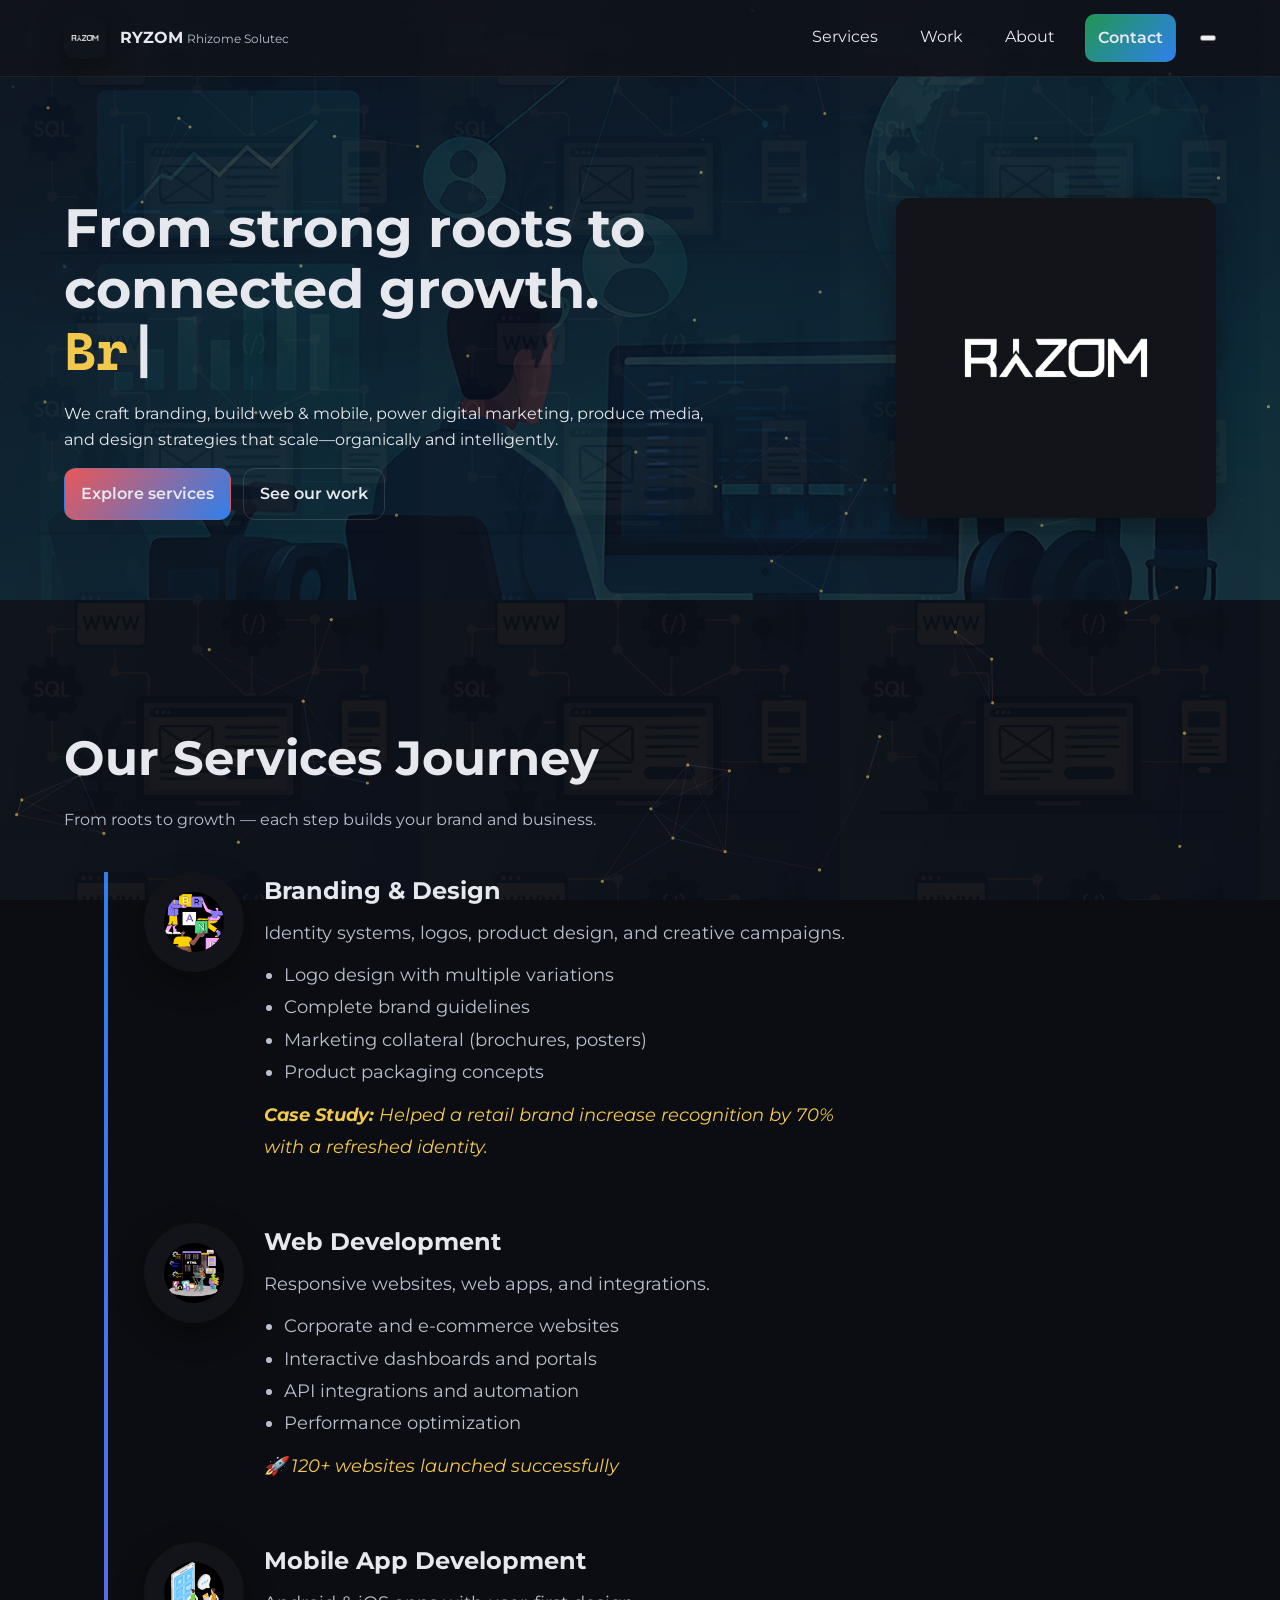
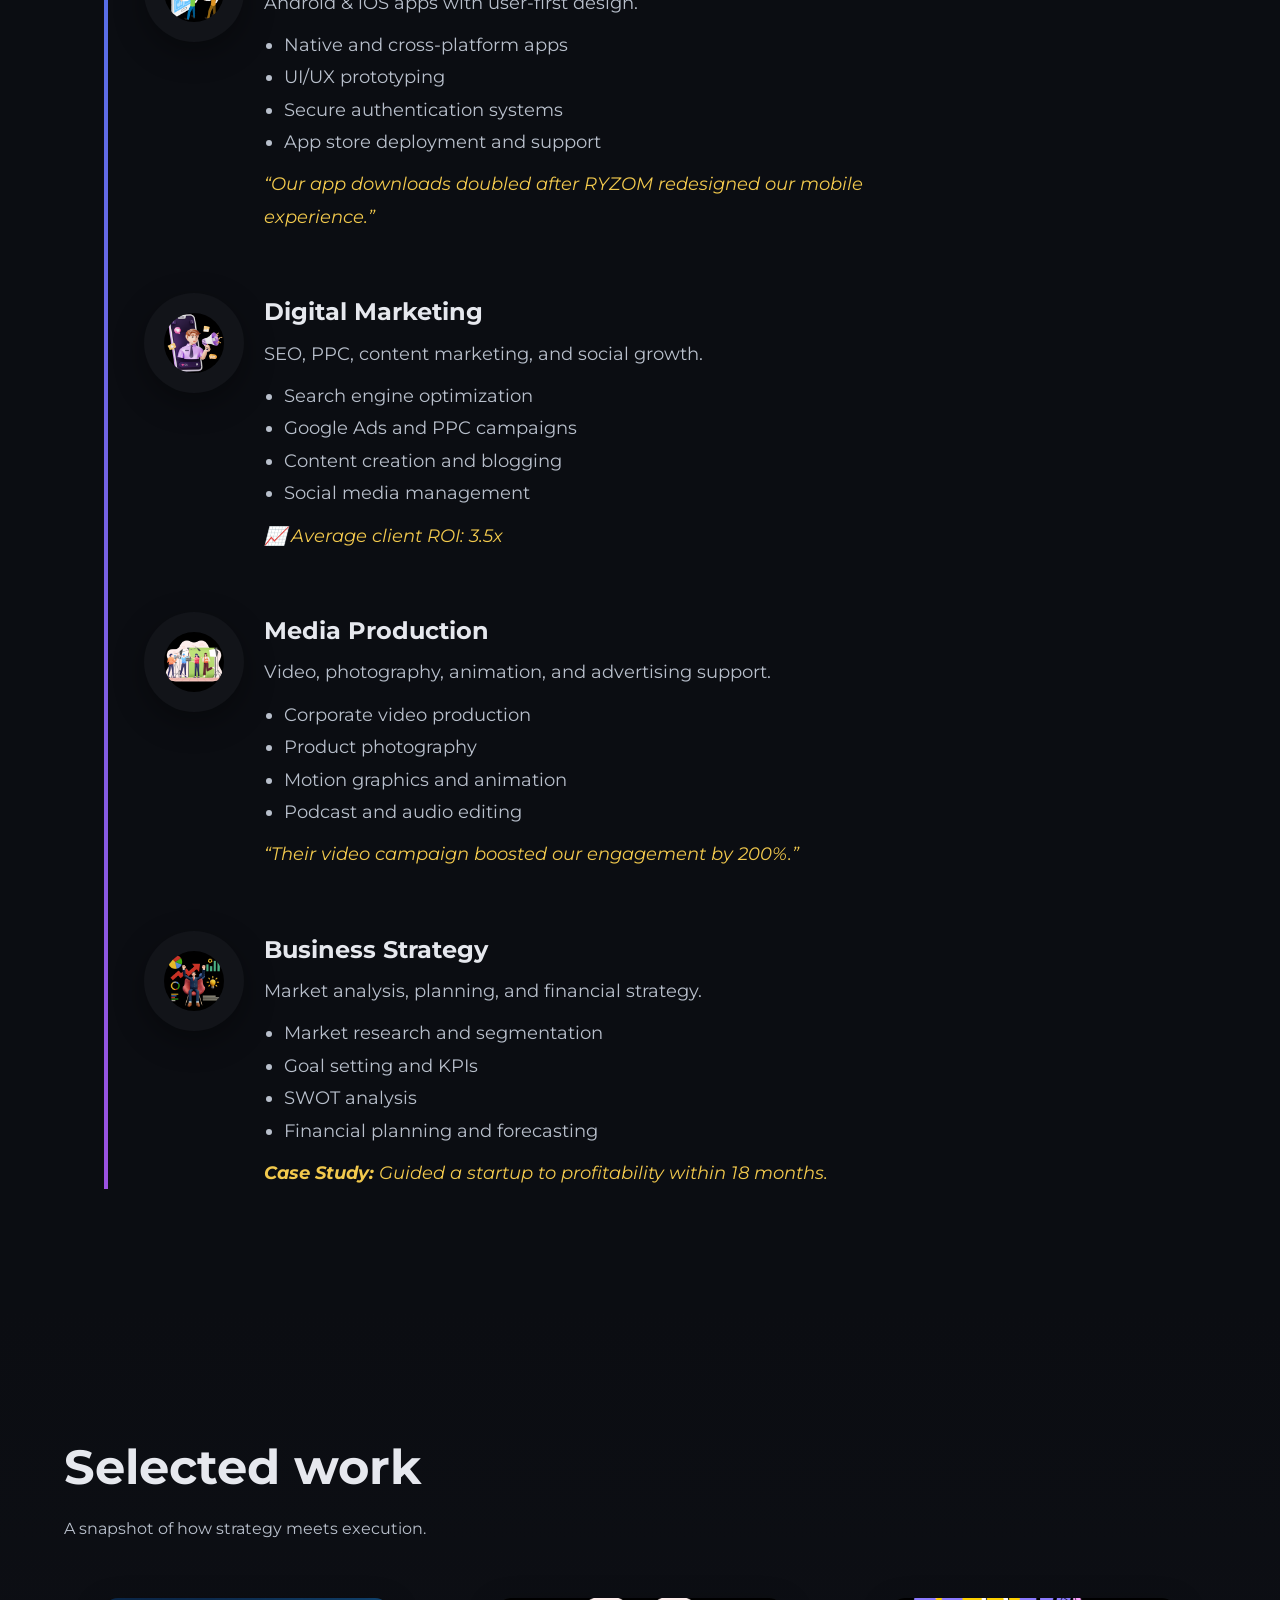
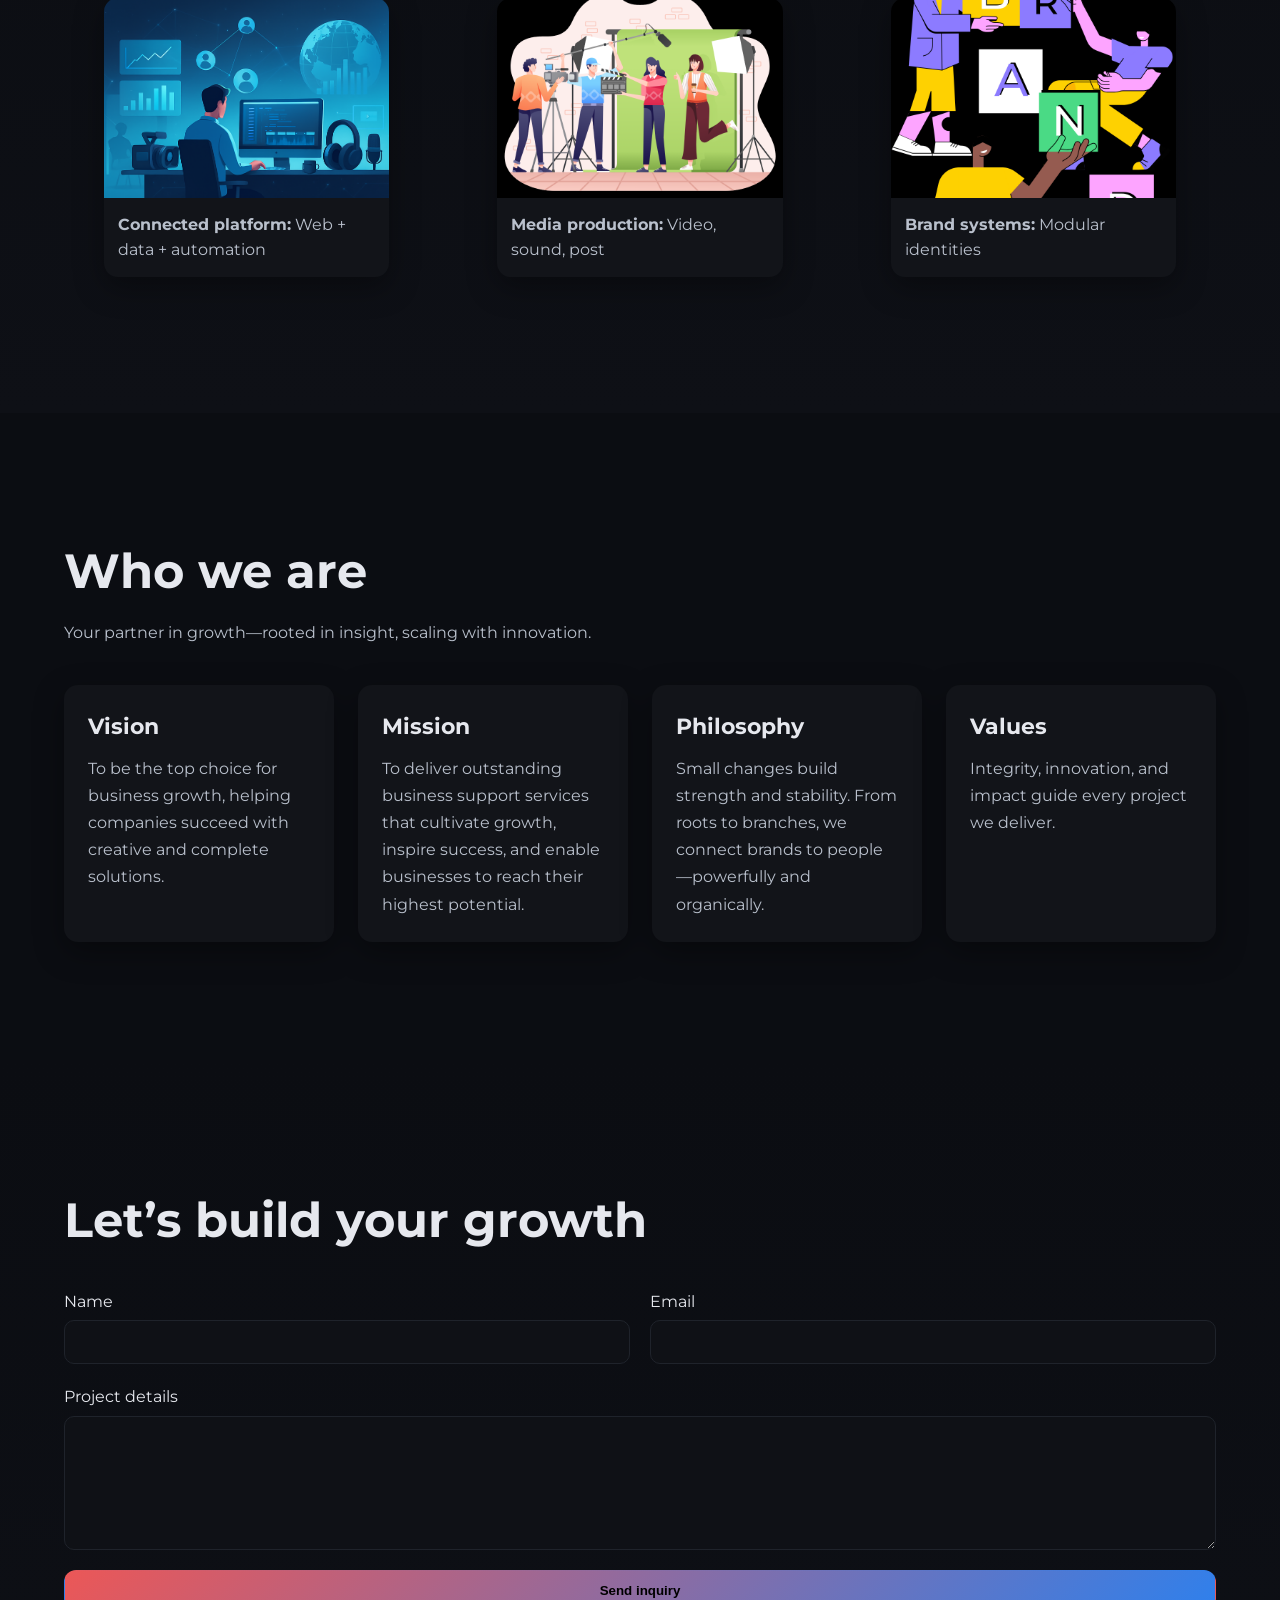
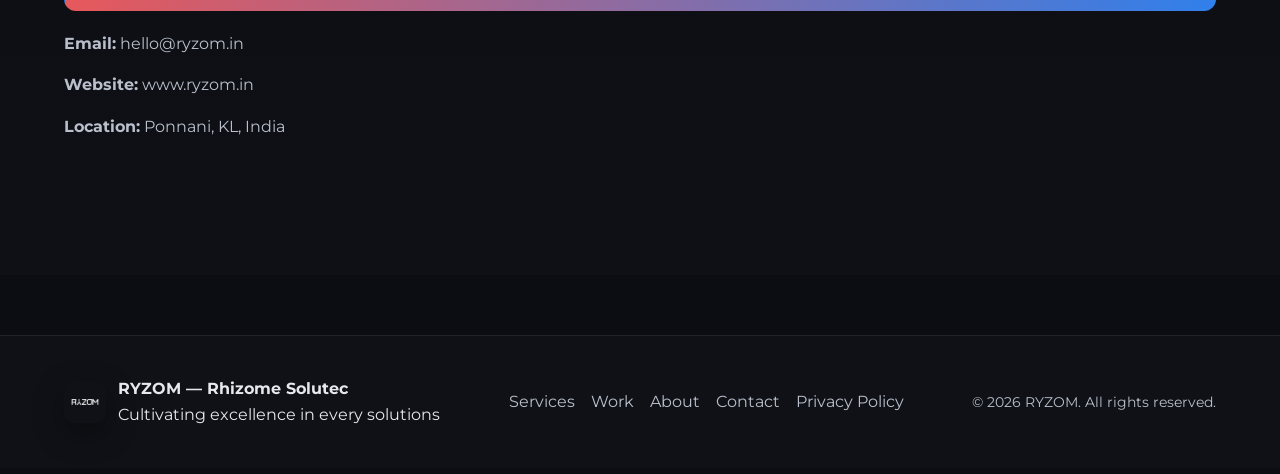
<file: index.html>
<!DOCTYPE html>
<html lang="en">
<head>
  <meta charset="utf-8" />
  <title>RYZOM — Rhizome Solutec | Cultivating Excellence in Every Solutions</title>
  <meta name="viewport" content="width=device-width, initial-scale=1" />
  <meta name="description" content="Branding, web & software, digital marketing, media production, and business strategy delivered with a network-inspired tech identity." />
  <meta name="theme-color" content="#2F80EC" />
  <link rel="icon" href="favicon.ico" type="image/x-icon" />
  <link rel="preconnect" href="https://fonts.googleapis.com" />
  <link rel="preconnect" href="https://fonts.gstatic.com" crossorigin />
  <link href="https://fonts.googleapis.com/css2?family=Montserrat:wght@400;600;700&family=Inter:wght@400;600;700&family=Cascadia+Code:wght@400;700&display=swap" rel="stylesheet" />
  <link rel="stylesheet" href="styles.css" />
</head>
<body>
  <!-- Background layers -->
  <canvas id="network-canvas" aria-hidden="true"></canvas>
  <div class="watermark" aria-hidden="true"></div>

  <!-- HEADER -->
  <header class="site-header">
    <div class="container nav-wrap">
      <a href="#" class="brand">
        <img src="company-logo.png" alt="RYZOM logo" class="brand-logo" />
        <div class="brand-text">
          <span class="brand-name">RYZOM</span>
          <span class="brand-sub">Rhizome Solutec</span>
        </div>
      </a>
      <nav class="nav">
        <a href="#services">Services</a>
        <a href="#work">Work</a>
        <a href="#about">About</a>
        <a href="#contact" class="btn btn-primary">Contact</a>
      </nav>
      <button class="nav-toggle" aria-label="Open menu"><span></span><span></span><span></span></button>
    </div>
  </header>

  <!-- HERO -->
  <section class="hero">
    <div class="hero-bg"><img src="Hero.png" alt="Hero background" class="hero-bg-img" /></div>
    <div class="container hero-grid">
      <div class="hero-copy">
        <h1 class="fade-up">
          From strong roots to connected growth.<br />
          <span class="typing"><span id="typing-words"></span><span class="cursor">|</span></span>
        </h1>
        <p class="fade-up delay-1">We craft branding, build web & mobile, power digital marketing, produce media, and design strategies that scale—organically and intelligently.</p>
        <div class="hero-actions fade-up delay-2">
          <a href="#services" class="btn btn-gradient">Explore services</a>
          <a href="#work" class="btn btn-outline">See our work</a>
        </div>
      </div>
      <div class="hero-media"><img src="company-logo.png" alt="RYZOM mark" class="hero-logo lift" /></div>
    </div>
    </section>
  <!-- SERVICES TIMELINE -->
  <section id="services" class="section">
    <div class="container">
      <div class="section-head">
        <h2 class="fade-up">Our Services Journey</h2>
        <p class="fade-up delay-1">From roots to growth — each step builds your brand and business.</p>
      </div>
      <div class="timeline">
        <!-- Branding -->
        <div class="timeline-item fade-up">
          <img src="logo-branding.png" alt="Branding & Design" />
          <div>
            <h3>Branding & Design</h3>
            <p>Identity systems, logos, product design, and creative campaigns.</p>
            <ul>
              <li>Logo design with multiple variations</li>
              <li>Complete brand guidelines</li>
              <li>Marketing collateral (brochures, posters)</li>
              <li>Product packaging concepts</li>
            </ul>
            <p class="case-study"><strong>Case Study:</strong> Helped a retail brand increase recognition by 70% with a refreshed identity.</p>
          </div>
        </div>
        <!-- Web -->
        <div class="timeline-item fade-up delay-1">
          <img src="logo-web.png" alt="Web Development" />
          <div>
            <h3>Web Development</h3>
            <p>Responsive websites, web apps, and integrations.</p>
            <ul>
              <li>Corporate and e-commerce websites</li>
              <li>Interactive dashboards and portals</li>
              <li>API integrations and automation</li>
              <li>Performance optimization</li>
            </ul>
            <p class="stats">🚀 120+ websites launched successfully</p>
          </div>
        </div>
        <!-- Mobile -->
        <div class="timeline-item fade-up delay-2">
          <img src="logo-mobileapp.png" alt="Mobile Apps" />
          <div>
            <h3>Mobile App Development</h3>
            <p>Android & iOS apps with user-first design.</p>
            <ul>
              <li>Native and cross-platform apps</li>
              <li>UI/UX prototyping</li>
              <li>Secure authentication systems</li>
              <li>App store deployment and support</li>
            </ul>
            <p class="testimonial">“Our app downloads doubled after RYZOM redesigned our mobile experience.”</p>
          </div>
        </div>
        <!-- Marketing -->
        <div class="timeline-item fade-up delay-3">
          <img src="logo-marketing.png" alt="Digital Marketing" />
          <div>
            <h3>Digital Marketing</h3>
            <p>SEO, PPC, content marketing, and social growth.</p>
            <ul>
              <li>Search engine optimization</li>
              <li>Google Ads and PPC campaigns</li>
              <li>Content creation and blogging</li>
              <li>Social media management</li>
            </ul>
            <p class="stats">📈 Average client ROI: 3.5x</p>
          </div>
        </div>
        <!-- Media -->
        <div class="timeline-item fade-up delay-4">
          <img src="logo-media.png" alt="Media Production" />
          <div>
            <h3>Media Production</h3>
            <p>Video, photography, animation, and advertising support.</p>
            <ul>
              <li>Corporate video production</li>
              <li>Product photography</li>
              <li>Motion graphics and animation</li>
              <li>Podcast and audio editing</li>
            </ul>
            <p class="testimonial">“Their video campaign boosted our engagement by 200%.”</p>
          </div>
        </div>
        <!-- Strategy -->
        <div class="timeline-item fade-up delay-5">
          <img src="logo-strategy.png" alt="Business Strategy" />
          <div>
            <h3>Business Strategy</h3>
            <p>Market analysis, planning, and financial strategy.</p>
            <ul>
              <li>Market research and segmentation</li>
              <li>Goal setting and KPIs</li>
              <li>SWOT analysis</li>
              <li>Financial planning and forecasting</li>
            </ul>
            <p class="case-study"><strong>Case Study:</strong> Guided a startup to profitability within 18 months.</p>
          </div>
        </div>
      </div>
    </div>
  </section>
    <!-- ================= WORK ================= -->
  <section id="work" class="section alt">
    <div class="container">
      <div class="section-head">
        <h2 class="fade-up">Selected work</h2>
        <p class="fade-up delay-1">A snapshot of how strategy meets execution.</p>
      </div>
      <div class="showcase">
        <figure class="showcase-item fade-up">
          <img src="Hero.png" alt="Connected platform" class="lift" />
          <figcaption><strong>Connected platform:</strong> Web + data + automation</figcaption>
        </figure>
        <figure class="showcase-item fade-up delay-1">
          <img src="logo-media.png" alt="Media production" class="lift" />
          <figcaption><strong>Media production:</strong> Video, sound, post</figcaption>
        </figure>
        <figure class="showcase-item fade-up delay-2">
          <img src="logo-branding.png" alt="Brand systems" class="lift" />
          <figcaption><strong>Brand systems:</strong> Modular identities</figcaption>
        </figure>
      </div>
    </div>
  </section>

  <!-- ================= ABOUT ================= -->
  <section id="about" class="section">
    <div class="container">
      <div class="section-head">
        <h2 class="fade-up">Who we are</h2>
        <p class="fade-up delay-1">Your partner in growth—rooted in insight, scaling with innovation.</p>
      </div>
      <div class="about-grid">
        <div class="about-card fade-up">
          <h3>Vision</h3>
          <p>To be the top choice for business growth, helping companies succeed with creative and complete solutions.</p>
        </div>
        <div class="about-card fade-up delay-1">
          <h3>Mission</h3>
          <p>To deliver outstanding business support services that cultivate growth, inspire success, and enable businesses to reach their highest potential.</p>
        </div>
        <div class="about-card fade-up delay-2">
          <h3>Philosophy</h3>
          <p>Small changes build strength and stability. From roots to branches, we connect brands to people—powerfully and organically.</p>
        </div>
        <div class="about-card fade-up delay-3">
          <h3>Values</h3>
          <p>Integrity, innovation, and impact guide every project we deliver.</p>
        </div>
      </div>
    </div>
  </section>

  <!-- ================= CONTACT ================= -->
  <section id="contact" class="section alt">
    <div class="container">
      <div class="section-head"><h2 class="fade-up">Let’s build your growth</h2></div>
      <form class="contact-form fade-up" name="contact" method="POST" data-netlify="true">
        <input type="hidden" name="form-name" value="contact" />
        <div class="form-row">
          <div class="form-field"><label>Name</label><input type="text" name="name" required /></div>
          <div class="form-field"><label>Email</label><input type="email" name="email" required /></div>
        </div>
        <div class="form-row">
          <div class="form-field full"><label>Project details</label><textarea name="message" rows="6" required></textarea></div>
        </div>
        <button class="btn btn-gradient" type="submit">Send inquiry</button>
      </form>
      <div class="contact-meta fade-up delay-1">
        <p><strong>Email:</strong> hello@ryzom.in</p>
        <p><strong>Website:</strong> www.ryzom.in</p>
        <p><strong>Location:</strong> Ponnani, KL, India</p>
      </div>
    </div>
  </section>

  <!-- ================= FOOTER ================= -->
  <footer class="site-footer">
    <div class="container footer-grid">
      <div class="footer-brand">
        <img src="company-logo.png" alt="RYZOM logo" class="brand-logo" />
        <div>
          <strong>RYZOM — Rhizome Solutec</strong>
          <div class="sub">Cultivating excellence in every solutions</div>
        </div>
      </div>
      <nav class="footer-nav">
        <a href="#services">Services</a>
        <a href="#work">Work</a>
        <a href="#about">About</a>
        <a href="#contact">Contact</a>
        <a href="privacy.html">Privacy Policy</a>
      </nav>
      <div class="footer-legal"><span>© <span id="year"></span> RYZOM. All rights reserved.</span></div>
    </div>
  </footer>

  <!-- ================= SCRIPTS ================= -->
<script>
  document.getElementById('year').textContent = new Date().getFullYear();
</script>
<script src="script.js"></script>
</body>
</html>
</file>
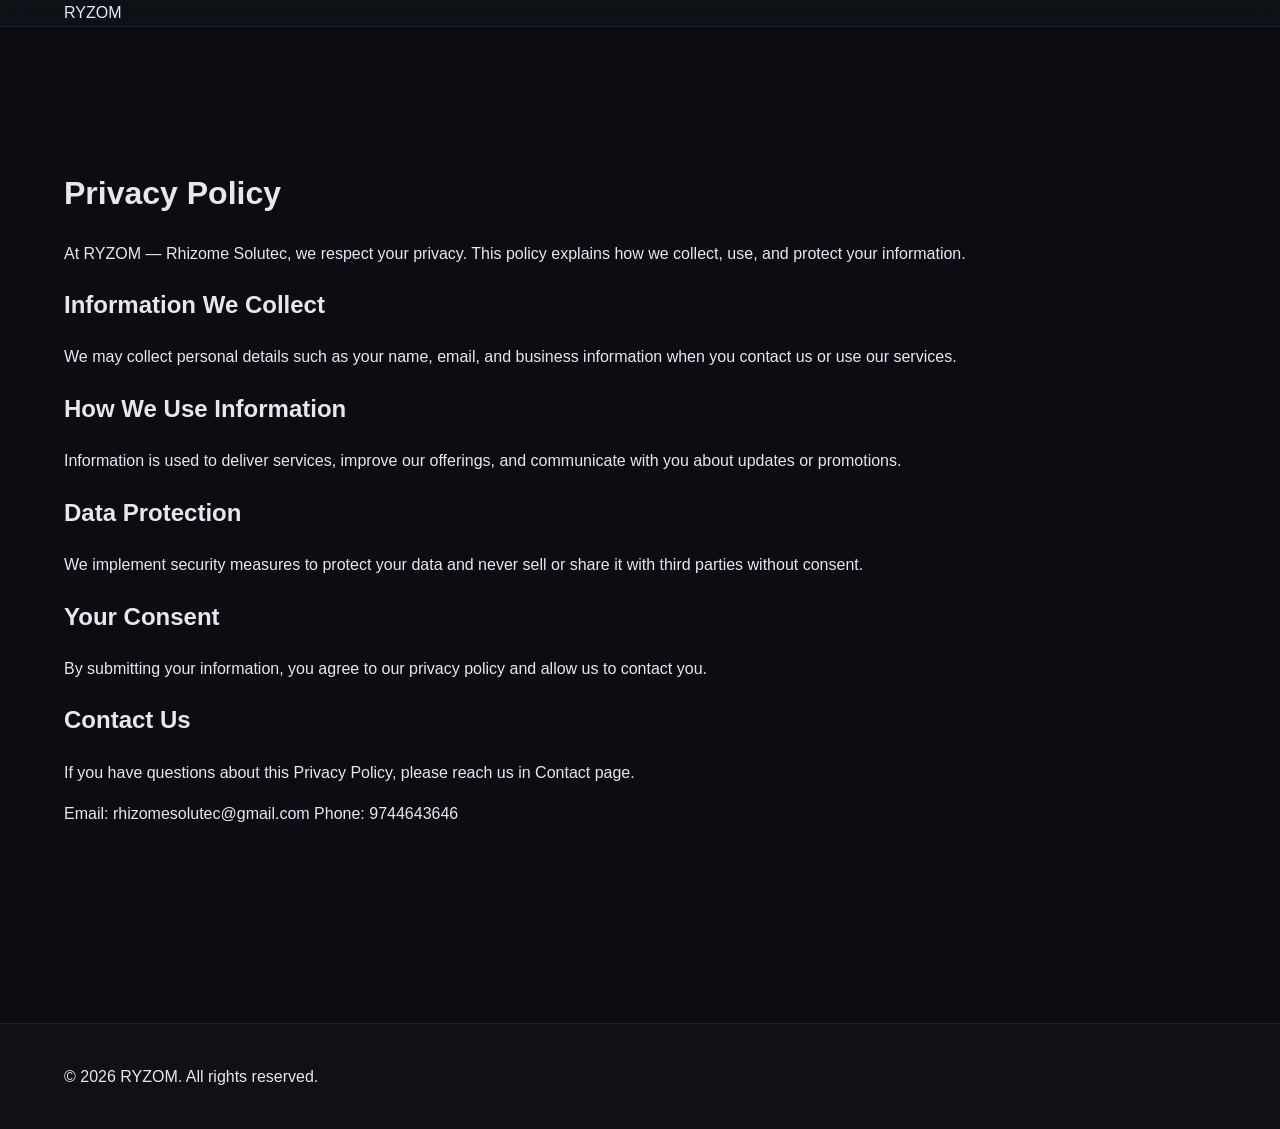
<file: privacy.html>
<!DOCTYPE html>
<html lang="en">
<head>
  <meta charset="utf-8" />
  <title>Privacy Policy | RYZOM — Rhizome Solutec</title>
  <meta name="viewport" content="width=device-width, initial-scale=1" />
  <link rel="stylesheet" href="styles.css" />
</head>
<body>
  <header class="site-header">
    <div class="container">
      <a href="index.html" class="brand">RYZOM</a>
    </div>
  </header>

  <main class="section">
    <div class="container">
      <h1>Privacy Policy</h1>
      <p>At RYZOM — Rhizome Solutec, we respect your privacy. This policy explains how we collect, use, and protect your information.</p>
      <h2>Information We Collect</h2>
      <p>We may collect personal details such as your name, email, and business information when you contact us or use our services.</p>
      <h2>How We Use Information</h2>
      <p>Information is used to deliver services, improve our offerings, and communicate with you about updates or promotions.</p>
      <h2>Data Protection</h2>
      <p>We implement security measures to protect your data and never sell or share it with third parties without consent.</p>
      <h2> Your Consent</h2>
      <p>By submitting your information, you agree to our privacy policy and allow us to contact you.</p>  
      <h2>Contact Us</h2>
      <p>If you have questions about this Privacy Policy, please reach us in <a href="index.html#contact">Contact page</a>.</p>
      <p>Email: rhizomesolutec@gmail.com
         Phone: 9744643646 </p>
    </div>
  </main>

  <footer class="site-footer">
    <div class="container">
      <span>© <span id="year"></span> RYZOM. All rights reserved.</span>
    </div>
  </footer>
  <script src="script.js"></script>
</body>
</html>
</file>
<file: styles.css>
/* ========== VARIABLES ========== */
:root {
  --red:#EB5757;
  --blue:#2F80EC;
  --green:#219652;
  --green-light:#2ecc71;   /* brighter green for leaves */
  --yellow:#F2C94D;
  --purple:#9B51E0;        /* new purple accent */
  --bg:#0B0D12;
  --text:#E6E8EE;
  --muted:#B9C0CC;
  --surface:#121419;
  --border:#1F232B;
  --brand-gradient:linear-gradient(135deg,var(--red),var(--blue));
  --accent-gradient:linear-gradient(135deg,var(--green),var(--blue));
  --font-primary:"Montserrat","Inter",sans-serif;
  --font-mono:"Cascadia Code",monospace;
  --container:1200px;
  --radius:14px;
  --shadow:0 10px 30px rgba(0,0,0,0.35);
}

/* ========== GLOBAL ========== */
*{box-sizing:border-box}
body{margin:0;background:var(--bg);color:var(--text);font-family:var(--font-primary);line-height:1.6}
.container{width:90%;max-width:var(--container);margin-inline:auto}
img{max-width:100%;display:block}
a{color:var(--text);text-decoration:none}

/* Background layers */
#network-canvas{position:fixed;inset:0;z-index:-2}
.watermark{position:fixed;inset:0;background-image:url("watermark.jpg");background-size:420px auto;background-repeat:repeat;opacity:0.05;pointer-events:none;z-index:-1}

/* HEADER */
.site-header{position:sticky;top:0;backdrop-filter:saturate(140%) blur(12px);background:rgba(18,20,25,0.6);border-bottom:1px solid var(--border);z-index:10}
.nav-wrap{display:flex;align-items:center;gap:24px;padding:14px 0}
.brand{display:flex;align-items:center;gap:14px}
.brand-logo{width:42px;height:42px;border-radius:10px;box-shadow:var(--shadow)}
.brand-name{font-weight:700}
.brand-sub{font-size:12px;color:var(--muted)}
.nav{margin-left:auto;display:flex;gap:18px}
.nav a{padding:10px 12px;border-radius:10px;transition:0.25s}
.nav a:hover{background:#171922}

/* BUTTONS */
.btn{display:inline-flex;align-items:center;justify-content:center;padding:12px 16px;border-radius:12px;border:1px solid transparent;font-weight:600;transition:transform 0.2s,box-shadow 0.2s,background 0.2s}
.btn:hover{transform:translateY(-2px)}
.btn-primary{background:var(--accent-gradient)}
.btn-outline{border:1px solid #ffffff22;background:transparent}
.btn-gradient{background:var(--brand-gradient)}

/* HERO */
.hero{position:relative;padding:120px 0 80px}
.hero-bg{position:absolute;inset:0;z-index:-1;opacity:0.16}
.hero-bg-img{width:100%;height:100%;object-fit:cover}
.hero-grid{display:grid;grid-template-columns:1.2fr 0.8fr;align-items:center;gap:40px}
.hero-copy h1{font-size:clamp(32px,4.2vw,56px);line-height:1.15;margin:0 0 18px}
.typing{display:inline-block;font-family:var(--font-mono);font-weight:700;color:var(--yellow)}
.cursor{color:var(--text);animation:blink 1s infinite}
@keyframes blink{50%{opacity:0}}
.hero-actions{display:flex;gap:12px;margin-top:14px}
.hero-logo{width:72%;max-width:360px;margin-left:auto;border-radius:var(--radius);box-shadow:var(--shadow);background:#121419;padding:16px}

/* SECTIONS */
.section{padding:120px 0}
.section.alt{background:linear-gradient(180deg,#0b0d12 0%,#0e1016 100%)}
.section-head h2{font-size:clamp(32px,4vw,48px);margin:0 0 10px}
.section-head p{color:var(--muted);margin:0}

.tree-container {
  max-width: 900px;
  margin: auto;
}

.tree-svg {
  width: 100%;
  height: auto;
}

/* DRAW ANIMATION */
.draw {
  fill: none;
  stroke: #4a2f19;
  stroke-linecap: round;
  stroke-linejoin: round;
  stroke-dasharray: 1400;
  stroke-dashoffset: 1400;
  animation: grow 2.5s ease-out forwards;
}

.roots { stroke-width: 4; }
.trunk { stroke-width: 12; }
.branch { stroke-width: 6; }

@keyframes grow {
  to { stroke-dashoffset: 0; }
}

/* ROOT TEXT */
.root-text {
  font-size: 18px;
  fill: #3a2a1a;
  opacity: 0;
  animation: fadeIn 1.5s ease forwards;
  animation-delay: 1.5s;
}

/* SERVICES */
.service {
  font-size: 16px;
  fill: #2e7d32;
  opacity: 0;
  transition: opacity 0.8s ease;
  pointer-events: none;
}

/* LEAVES */
.leaves circle {
  fill: #2e7d32;
  opacity: 0;
  transform-origin: center;
  animation: bloom 1.2s ease forwards;
  animation-delay: 4s;
}

@keyframes bloom {
  from { opacity: 0; transform: scale(0.5); }
  to { opacity: 1; transform: scale(1); }
}

@keyframes fadeIn {
  to { opacity: 1; }
}

/* HOVER */
a:hover .branch {
  stroke: #2e7d32;
}

a:hover .service {
  fill: #1b5e20;
}

/* TIMELINE */
.timeline{display:flex;flex-direction:column;gap:60px;position:relative;margin-top:40px;padding-left:80px}
.timeline::before{content:"";position:absolute;left:40px;top:0;bottom:0;width:4px;background:linear-gradient(var(--blue),var(--purple))}
.timeline-item{display:flex;align-items:flex-start;gap:20px;position:relative}
.timeline-item img{width:100px;height:100px;background:#121419;border-radius:50%;padding:20px;box-shadow:var(--shadow);z-index:1}
.timeline-item h3{margin:0;font-size:24px;color:var(--text)}
.timeline-item p{margin:6px 0 0;color:var(--muted);max-width:600px;font-size:18px;line-height:1.8}
.timeline-item ul{margin:10px 0 0;padding-left:20px;color:var(--muted);line-height:1.8;font-size:18px}
.timeline-item .case-study,.timeline-item .stats,.timeline-item .testimonial{margin-top:10px;font-style:italic;color:var(--yellow)}
/* SHOWCASE */
.showcase{display:grid;grid-template-columns:repeat(auto-fit,minmax(280px,1fr));gap:28px;margin-top:40px}
.showcase-item{background:var(--surface);border-radius:var(--radius);overflow:hidden;box-shadow:var(--shadow);transition:transform 0.3s}
.showcase-item:hover{transform:translateY(-6px)}
.showcase-item img{width:100%;height:200px;object-fit:cover}
.showcase-item figcaption{padding:14px;color:var(--muted);font-size:16px}

/* ABOUT */
.about-grid{display:grid;grid-template-columns:repeat(auto-fit,minmax(240px,1fr));gap:24px;margin-top:40px}
.about-card{background:var(--surface);padding:24px;border-radius:var(--radius);box-shadow:var(--shadow)}
.about-card h3{margin:0 0 10px;font-size:22px}
.about-card p{margin:0;color:var(--muted);line-height:1.7;font-size:16px}

/* CONTACT */
.contact-form{margin-top:30px;display:flex;flex-direction:column;gap:20px}
.form-row{display:flex;gap:20px}
.form-field{flex:1;display:flex;flex-direction:column;gap:6px}
.form-field.full{flex:100%}
.form-field input,.form-field textarea{padding:12px;border-radius:10px;border:1px solid var(--border);background:#0f1116;color:var(--text);font-size:16px}
.form-field input:focus,.form-field textarea:focus{outline:none;border-color:var(--blue)}
.contact-meta{margin-top:20px;color:var(--muted);font-size:16px}

/* FOOTER */
.site-footer{background:#0f1116;padding:40px 0;margin-top:60px;border-top:1px solid var(--border)}
.footer-grid{display:flex;flex-wrap:wrap;align-items:center;justify-content:space-between;gap:20px}
.footer-brand{display:flex;align-items:center;gap:12px}
.footer-nav{display:flex;gap:16px}
.footer-nav a{color:var(--muted);transition:color 0.2s}
.footer-nav a:hover{color:var(--text)}
.footer-legal{color:var(--muted);font-size:14px}

/* ANIMATIONS */
.fade-up{opacity:0;transform:translateY(20px);transition:opacity 0.6s ease,transform 0.6s ease}
.fade-in{opacity:1!important;transform:translateY(0)!important}
.lift{transition:transform 0.3s}
.lift:hover{transform:translateY(-6px)}
</file>
